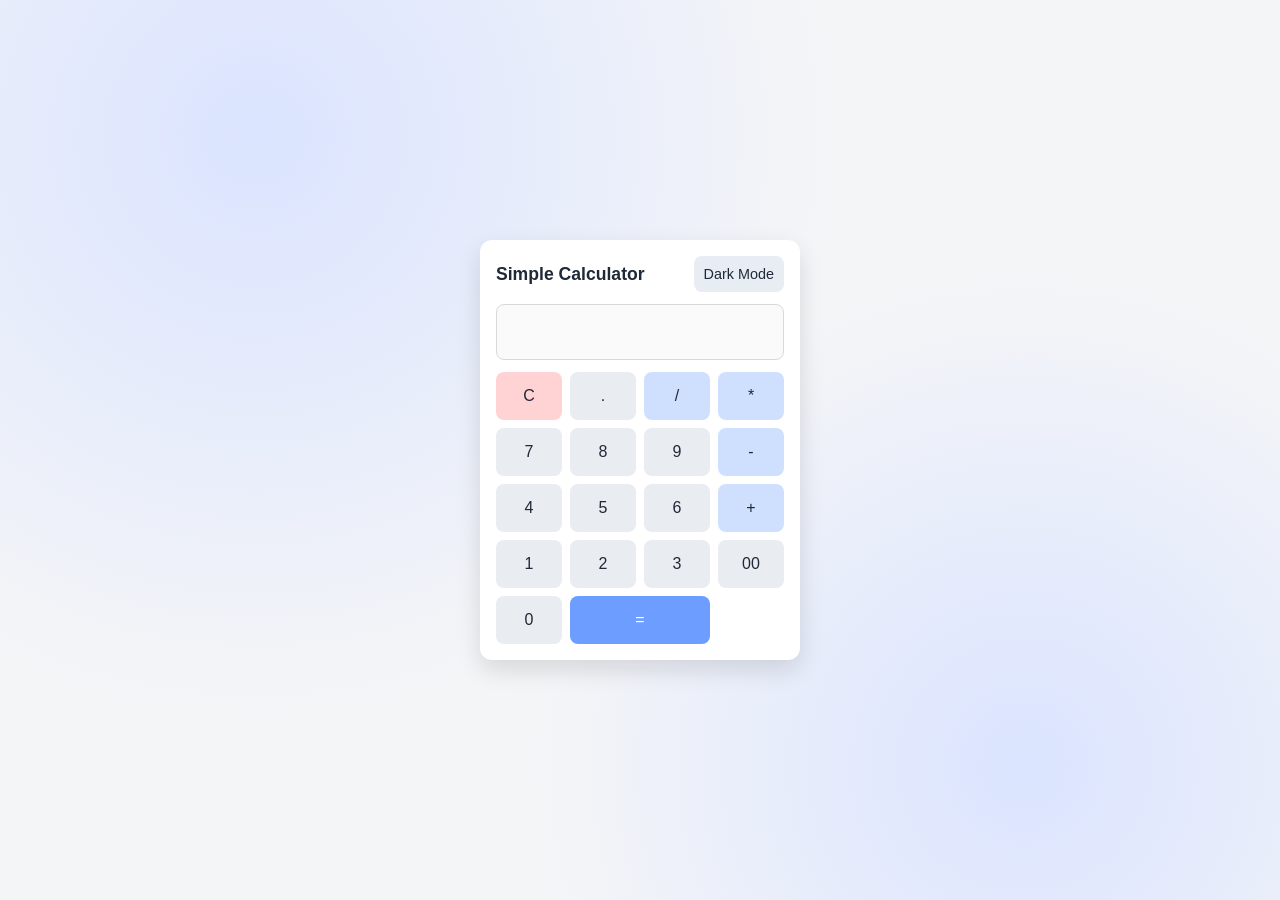
<file: calculator.html>
<!DOCTYPE html>
<html lang="ko">
<head>
  <meta charset="UTF-8" />
  <meta name="viewport" content="width=device-width, initial-scale=1.0" />
  <title>Simple Calculator</title>
  <style>
    :root {
      --body-bg: #f4f5f7;
      --body-bg-accent: #dbe4ff;
      --calculator-bg: #ffffff;
      --text-color: #1f2937;
      --display-border: #d9d9d9;
      --display-bg: #fafafa;
      --button-bg: #e9ecf1;
      --button-hover-bg: #dde2ea;
      --operator-bg: #cfe0ff;
      --operator-hover-bg: #b8d0ff;
      --equals-bg: #6d9eff;
      --equals-hover-bg: #5a8ef6;
      --clear-bg: #ffd3d3;
      --clear-hover-bg: #ffc0c0;
      --toggle-bg: #e8ecf3;
      --toggle-hover-bg: #d9dfeb;
      --shadow-color: rgba(0, 0, 0, 0.12);
    }

    [data-theme="dark"] {
      --body-bg: #111827;
      --body-bg-accent: #1e293b;
      --calculator-bg: #1f2937;
      --text-color: #f9fafb;
      --display-border: #374151;
      --display-bg: #111827;
      --button-bg: #374151;
      --button-hover-bg: #4b5563;
      --operator-bg: #334155;
      --operator-hover-bg: #475569;
      --equals-bg: #2563eb;
      --equals-hover-bg: #1d4ed8;
      --clear-bg: #7f1d1d;
      --clear-hover-bg: #991b1b;
      --toggle-bg: #374151;
      --toggle-hover-bg: #4b5563;
      --shadow-color: rgba(0, 0, 0, 0.35);
    }

    * {
      box-sizing: border-box;
    }

    body {
      margin: 0;
      min-height: 100vh;
      display: flex;
      align-items: center;
      justify-content: center;
      font-family: Arial, sans-serif;
      background: radial-gradient(
          circle at 20% 15%,
          var(--body-bg-accent) 0%,
          transparent 45%
        ),
        radial-gradient(circle at 80% 85%, var(--body-bg-accent) 0%, transparent 38%),
        var(--body-bg);
      color: var(--text-color);
      transition: background 0.3s ease, color 0.3s ease;
    }

    .calculator {
      width: 320px;
      padding: 16px;
      border-radius: 12px;
      background: var(--calculator-bg);
      box-shadow: 0 10px 25px var(--shadow-color);
      transition: background 0.3s ease, box-shadow 0.3s ease;
    }

    .app-header {
      margin-bottom: 12px;
      display: flex;
      align-items: center;
      justify-content: space-between;
      gap: 8px;
    }

    .app-title {
      margin: 0;
      font-size: 1.1rem;
      font-weight: 700;
    }

    .theme-toggle {
      height: 36px;
      padding: 0 10px;
      border: none;
      border-radius: 8px;
      font-size: 0.9rem;
      cursor: pointer;
      background: var(--toggle-bg);
      color: var(--text-color);
      min-width: 80px;
    }

    .theme-toggle:hover {
      background: var(--toggle-hover-bg);
    }

    .display {
      width: 100%;
      height: 56px;
      margin-bottom: 12px;
      padding: 0 12px;
      border: 1px solid var(--display-border);
      border-radius: 8px;
      font-size: 1.4rem;
      text-align: right;
      background: var(--display-bg);
      color: var(--text-color);
    }

    .buttons {
      display: grid;
      grid-template-columns: repeat(4, 1fr);
      gap: 8px;
    }

    button {
      height: 48px;
      border: none;
      border-radius: 8px;
      font-size: 1rem;
      cursor: pointer;
      background: var(--button-bg);
      color: var(--text-color);
    }

    button:hover {
      background: var(--button-hover-bg);
    }

    .operator {
      background: var(--operator-bg);
    }

    .operator:hover {
      background: var(--operator-hover-bg);
    }

    .equals {
      background: var(--equals-bg);
      color: #fff;
      grid-column: span 2;
    }

    .equals:hover {
      background: var(--equals-hover-bg);
    }

    .clear {
      background: var(--clear-bg);
    }

    .clear:hover {
      background: var(--clear-hover-bg);
    }
  </style>
</head>
<body>
  <div class="calculator">
    <div class="app-header">
      <h1 class="app-title">Simple Calculator</h1>
      <button id="themeToggle" class="theme-toggle" type="button">Dark</button>
    </div>
    <input id="display" class="display" type="text" readonly />
    <div class="buttons">
      <button class="clear" data-value="C">C</button>
      <button data-value=".">.</button>
      <button class="operator" data-value="/">/</button>
      <button class="operator" data-value="*">*</button>

      <button data-value="7">7</button>
      <button data-value="8">8</button>
      <button data-value="9">9</button>
      <button class="operator" data-value="-">-</button>

      <button data-value="4">4</button>
      <button data-value="5">5</button>
      <button data-value="6">6</button>
      <button class="operator" data-value="+">+</button>

      <button data-value="1">1</button>
      <button data-value="2">2</button>
      <button data-value="3">3</button>
      <button data-value="00">00</button>

      <button data-value="0">0</button>
      <button class="equals" data-value="=">=</button>
    </div>
  </div>

  <script>
    const display = document.getElementById("display");
    const calcButtons = document.querySelectorAll(".buttons button");
    const themeToggle = document.getElementById("themeToggle");
    const calcHistory = [];
    let currentTheme = "light";

    function appendValue(value) {
      display.value += value;
    }

    function clearDisplay() {
      display.value = "";
    }

    function calculate() {
      if (!display.value.trim()) return;

      try {
        const expression = display.value;
        const result = eval(expression);
        display.value = String(result);

        calcHistory.push(`${expression} = ${result}`);
        if (calcHistory.length > 5) {
          calcHistory.shift();
        }

        console.log("최근 5개 계산 기록:", calcHistory);
      } catch (error) {
        display.value = "Error";
      }
    }

    function setTheme(theme) {
      currentTheme = theme;
      document.documentElement.setAttribute("data-theme", theme);
      themeToggle.textContent = theme === "light" ? "Dark Mode" : "Light Mode";
      themeToggle.setAttribute("aria-label", theme === "light" ? "다크 테마로 전환" : "라이트 테마로 전환");
    }

    themeToggle.addEventListener("click", () => {
      setTheme(currentTheme === "light" ? "dark" : "light");
    });

    calcButtons.forEach((button) => {
      button.addEventListener("click", () => {
        const value = button.dataset.value;

        if (value === "C") {
          clearDisplay();
          return;
        }

        if (value === "=") {
          calculate();
          return;
        }

        appendValue(value);
      });
    });

    document.addEventListener("keydown", (event) => {
      const allowedKeys = "0123456789+-*/.";

      if (allowedKeys.includes(event.key)) {
        appendValue(event.key);
        return;
      }

      if (event.key === "Enter") {
        event.preventDefault();
        calculate();
        return;
      }

      if (event.key === "Backspace") {
        display.value = display.value.slice(0, -1);
        return;
      }

      if (event.key === "Escape") {
        clearDisplay();
      }
    });

    setTheme("light");
  </script>
</body>
</html>
</file>
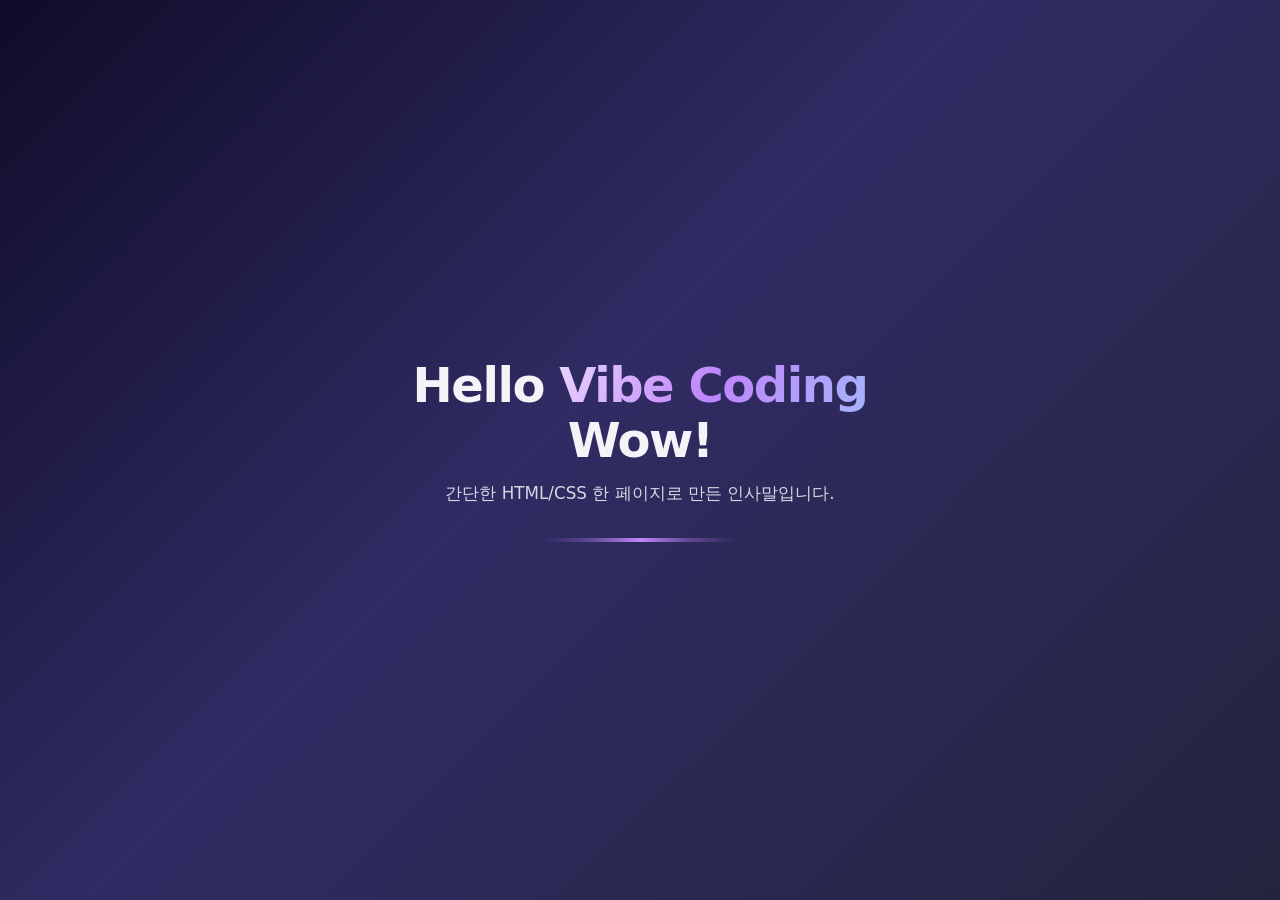
<file: hello.html>
<!DOCTYPE html>
<html lang="ko">
<head>
  <meta charset="UTF-8" />
  <meta name="viewport" content="width=device-width, initial-scale=1.0" />
  <title>Hello Vibe Coding</title>
  <style>
    :root {
      --bg-1: #0f0c29;
      --bg-2: #302b63;
      --bg-3: #24243e;
      --text: #f4f4f8;
      --accent: #c084fc;
      --accent-soft: rgba(192, 132, 252, 0.35);
    }

    * {
      box-sizing: border-box;
    }

    body {
      margin: 0;
      min-height: 100vh;
      display: flex;
      align-items: center;
      justify-content: center;
      font-family: "Segoe UI", system-ui, -apple-system, sans-serif;
      color: var(--text);
      background: linear-gradient(135deg, var(--bg-1) 0%, var(--bg-2) 45%, var(--bg-3) 100%);
      background-attachment: fixed;
    }

    main {
      text-align: center;
      padding: 2.5rem 2rem;
      max-width: 36rem;
    }

    h1 {
      margin: 0 0 0.75rem;
      font-size: clamp(2rem, 6vw, 3rem);
      font-weight: 700;
      letter-spacing: -0.03em;
      line-height: 1.15;
    }

    h1 span {
      background: linear-gradient(120deg, #e9d5ff, var(--accent), #a5b4fc);
      -webkit-background-clip: text;
      background-clip: text;
      color: transparent;
    }

    p {
      margin: 0;
      font-size: 1.05rem;
      opacity: 0.85;
      line-height: 1.5;
    }

    .glow {
      margin-top: 2rem;
      height: 4px;
      width: min(12rem, 60%);
      margin-left: auto;
      margin-right: auto;
      border-radius: 999px;
      background: linear-gradient(90deg, transparent, var(--accent-soft), var(--accent), var(--accent-soft), transparent);
    }
  </style>
</head>
<body>
  <main>
    <h1>Hello <span>Vibe Coding</span> Wow!</h1>
    <p>간단한 HTML/CSS 한 페이지로 만든 인사말입니다.</p>
    <div class="glow" aria-hidden="true"></div>
  </main>
</body>
</html>
</file>
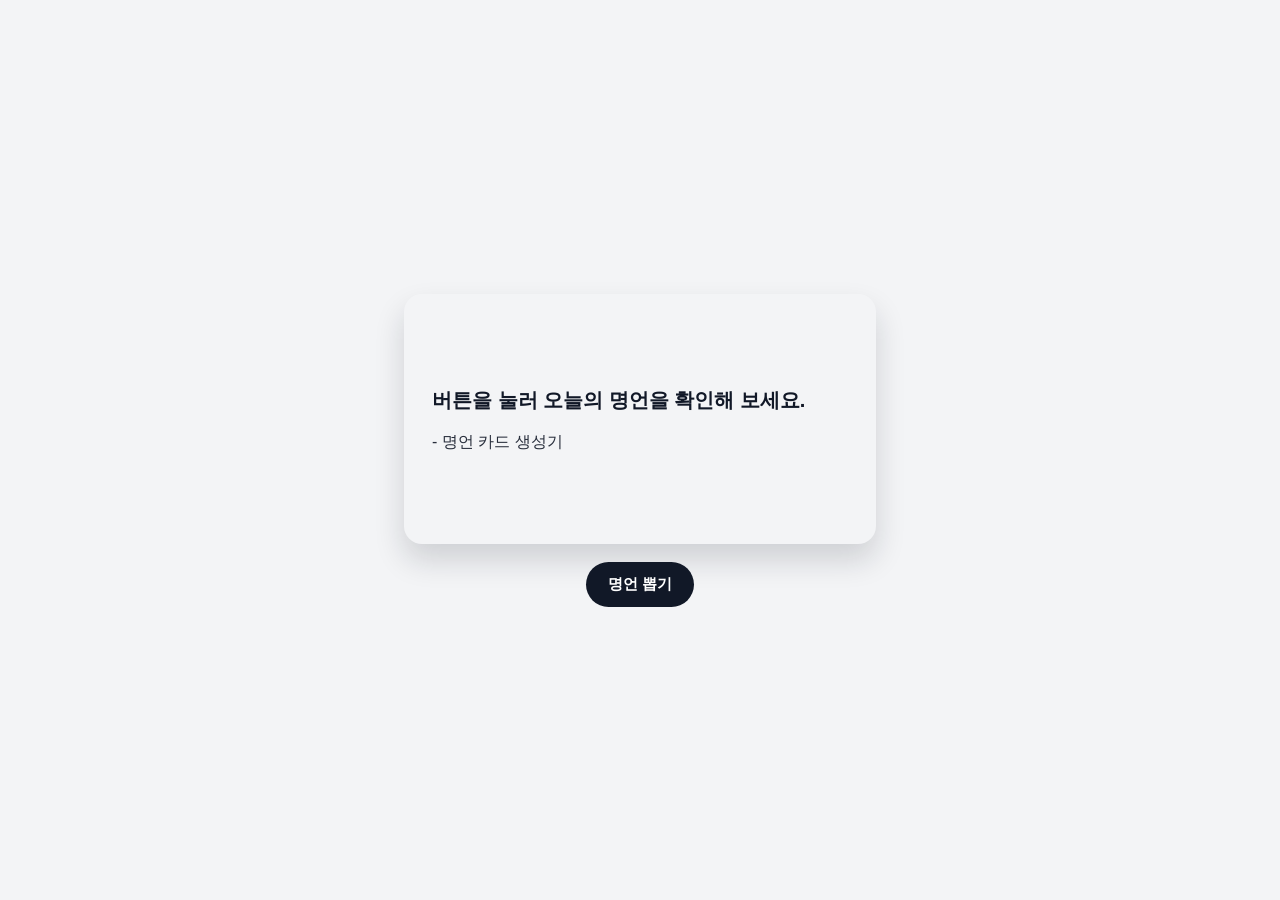
<file: quote.html>
<!doctype html>
<html lang="ko">
  <head>
    <meta charset="UTF-8" />
    <meta name="viewport" content="width=device-width, initial-scale=1.0" />
    <title>명언 카드 생성기</title>
    <style>
      * {
        box-sizing: border-box;
      }

      body {
        margin: 0;
        min-height: 100vh;
        display: flex;
        align-items: center;
        justify-content: center;
        font-family: "Pretendard", "Noto Sans KR", Arial, sans-serif;
        background: #f3f4f6;
      }

      .container {
        width: 100%;
        max-width: 520px;
        padding: 24px;
      }

      .quote-card {
        border-radius: 18px;
        padding: 28px;
        min-height: 250px;
        color: #111827;
        box-shadow: 0 16px 30px rgba(17, 24, 39, 0.16);
        display: flex;
        flex-direction: column;
        justify-content: center;
        transition: background-color 0.3s ease;
      }

      .quote-text {
        margin: 0;
        font-size: 1.25rem;
        font-weight: 700;
        line-height: 1.6;
      }

      .quote-author {
        margin: 16px 0 0;
        font-size: 1rem;
        font-weight: 500;
        opacity: 0.9;
      }

      .action-wrap {
        display: flex;
        justify-content: center;
        margin-top: 18px;
      }

      .generate-btn {
        border: 0;
        border-radius: 999px;
        padding: 12px 22px;
        font-size: 0.95rem;
        font-weight: 700;
        background: #111827;
        color: #ffffff;
        cursor: pointer;
        transition: transform 0.15s ease, opacity 0.15s ease;
      }

      .generate-btn:hover {
        opacity: 0.92;
        transform: translateY(-1px);
      }

      .generate-btn:active {
        transform: translateY(0);
      }
    </style>
  </head>
  <body>
    <main class="container">
      <section id="quoteCard" class="quote-card">
        <p id="quoteText" class="quote-text">버튼을 눌러 오늘의 명언을 확인해 보세요.</p>
        <p id="quoteAuthor" class="quote-author">- 명언 카드 생성기</p>
      </section>
      <div class="action-wrap">
        <button id="generateBtn" class="generate-btn" type="button">명언 뽑기</button>
      </div>
    </main>

    <script>
      const quotes = [
        {
          text: "성공은 최종 목적지가 아니라 계속되는 여정이다.",
          author: "아서 애시",
          color: "#FDE68A",
        },
        {
          text: "작은 습관이 결국 큰 변화를 만든다.",
          author: "제임스 클리어",
          color: "#BFDBFE",
        },
        {
          text: "시작이 반이다. 중요한 건 멈추지 않는 것이다.",
          author: "아리스토텔레스",
          color: "#C7D2FE",
        },
        {
          text: "어제보다 나은 오늘이 되면, 내일은 더 좋아진다.",
          author: "익명",
          color: "#A7F3D0",
        },
        {
          text: "기회는 준비된 사람에게만 선물처럼 온다.",
          author: "루이 파스퇴르",
          color: "#FBCFE8",
        },
      ];

      const quoteCard = document.getElementById("quoteCard");
      const quoteText = document.getElementById("quoteText");
      const quoteAuthor = document.getElementById("quoteAuthor");
      const generateBtn = document.getElementById("generateBtn");

      function showRandomQuote() {
        const randomIndex = Math.floor(Math.random() * quotes.length);
        const selectedQuote = quotes[randomIndex];

        quoteText.textContent = selectedQuote.text;
        quoteAuthor.textContent = `- ${selectedQuote.author}`;
        quoteCard.style.backgroundColor = selectedQuote.color;
      }

      generateBtn.addEventListener("click", showRandomQuote);
    </script>
  </body>
</html>
</file>
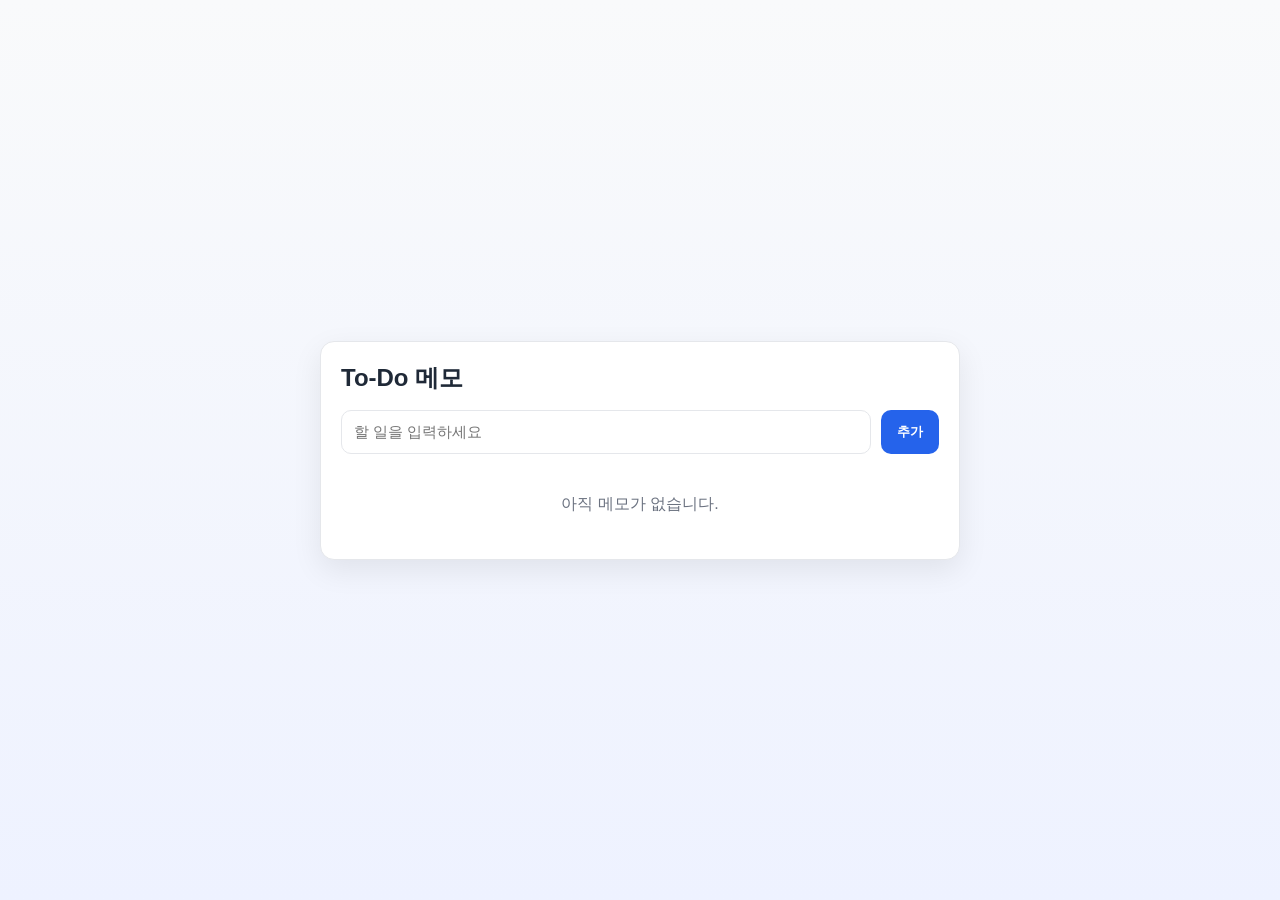
<file: todo.html>
<!doctype html>
<html lang="ko">
<head>
  <meta charset="UTF-8" />
  <meta name="viewport" content="width=device-width, initial-scale=1.0" />
  <title>To-Do 메모 앱</title>
  <style>
    :root {
      --bg: #f6f7fb;
      --card: #ffffff;
      --text: #1f2937;
      --muted: #6b7280;
      --primary: #2563eb;
      --danger: #ef4444;
      --border: #e5e7eb;
      --shadow: 0 10px 30px rgba(0, 0, 0, 0.08);
      --radius: 14px;
    }

    * {
      box-sizing: border-box;
    }

    body {
      margin: 0;
      min-height: 100vh;
      font-family: Arial, Helvetica, sans-serif;
      background: linear-gradient(180deg, #f9fafb 0%, #eef2ff 100%);
      color: var(--text);
      display: grid;
      place-items: center;
      padding: 24px;
    }

    .app {
      width: 100%;
      max-width: 640px;
      background: var(--card);
      border-radius: var(--radius);
      box-shadow: var(--shadow);
      border: 1px solid var(--border);
      padding: 20px;
    }

    h1 {
      margin: 0 0 16px;
      font-size: 1.5rem;
    }

    .form {
      display: grid;
      grid-template-columns: 1fr auto;
      gap: 10px;
      margin-bottom: 16px;
    }

    .form input {
      width: 100%;
      height: 44px;
      border: 1px solid var(--border);
      border-radius: 10px;
      padding: 0 12px;
      font-size: 0.95rem;
      outline: none;
    }

    .form input:focus {
      border-color: var(--primary);
      box-shadow: 0 0 0 3px rgba(37, 99, 235, 0.12);
    }

    .btn {
      border: 0;
      border-radius: 10px;
      padding: 0 16px;
      height: 44px;
      cursor: pointer;
      font-weight: 700;
      color: white;
      background: var(--primary);
    }

    .btn:hover {
      filter: brightness(1.04);
    }

    ul {
      list-style: none;
      margin: 0;
      padding: 0;
      display: grid;
      gap: 8px;
    }

    .item {
      display: grid;
      grid-template-columns: 1fr auto;
      align-items: center;
      gap: 12px;
      padding: 10px 12px;
      border: 1px solid var(--border);
      border-radius: 10px;
      background: #fff;
    }

    .item span {
      word-break: break-word;
      line-height: 1.35;
    }

    .delete-btn {
      border: 0;
      border-radius: 8px;
      padding: 8px 10px;
      cursor: pointer;
      font-size: 0.85rem;
      color: white;
      background: var(--danger);
    }

    .empty {
      color: var(--muted);
      text-align: center;
      padding: 8px;
    }

    @media (max-width: 520px) {
      body {
        padding: 14px;
      }

      .app {
        padding: 16px;
      }

      .form {
        grid-template-columns: 1fr;
      }

      .btn {
        width: 100%;
      }
    }
  </style>
</head>
<body>
  <main class="app">
    <h1>To-Do 메모</h1>
    <form class="form" id="todoForm">
      <input id="todoInput" type="text" placeholder="할 일을 입력하세요" />
      <button class="btn" type="submit">추가</button>
    </form>
    <ul id="todoList"></ul>
    <p id="emptyText" class="empty">아직 메모가 없습니다.</p>
  </main>

  <script>
    const STORAGE_KEY = "todo_memo_items";

    const todoForm = document.getElementById("todoForm");
    const todoInput = document.getElementById("todoInput");
    const todoList = document.getElementById("todoList");
    const emptyText = document.getElementById("emptyText");

    let todos = loadTodos();
    render();

    todoForm.addEventListener("submit", function (event) {
      event.preventDefault();
      const text = todoInput.value.trim();
      if (!text) return;

      const newTodo = {
        id: Date.now().toString(),
        text: text
      };

      todos.unshift(newTodo);
      saveTodos();
      render();
      todoInput.value = "";
      todoInput.focus();
    });

    function loadTodos() {
      const raw = localStorage.getItem(STORAGE_KEY);
      if (!raw) return [];
      try {
        const parsed = JSON.parse(raw);
        return Array.isArray(parsed) ? parsed : [];
      } catch (error) {
        return [];
      }
    }

    function saveTodos() {
      localStorage.setItem(STORAGE_KEY, JSON.stringify(todos));
    }

    function deleteTodo(id) {
      todos = todos.filter(function (todo) {
        return todo.id !== id;
      });
      saveTodos();
      render();
    }

    function render() {
      todoList.innerHTML = "";
      emptyText.style.display = todos.length ? "none" : "block";

      todos.forEach(function (todo) {
        const item = document.createElement("li");
        item.className = "item";

        const text = document.createElement("span");
        text.textContent = todo.text;

        const deleteButton = document.createElement("button");
        deleteButton.className = "delete-btn";
        deleteButton.type = "button";
        deleteButton.textContent = "삭제";
        deleteButton.addEventListener("click", function () {
          deleteTodo(todo.id);
        });

        item.appendChild(text);
        item.appendChild(deleteButton);
        todoList.appendChild(item);
      });
    }
  </script>
</body>
</html>
</file>
